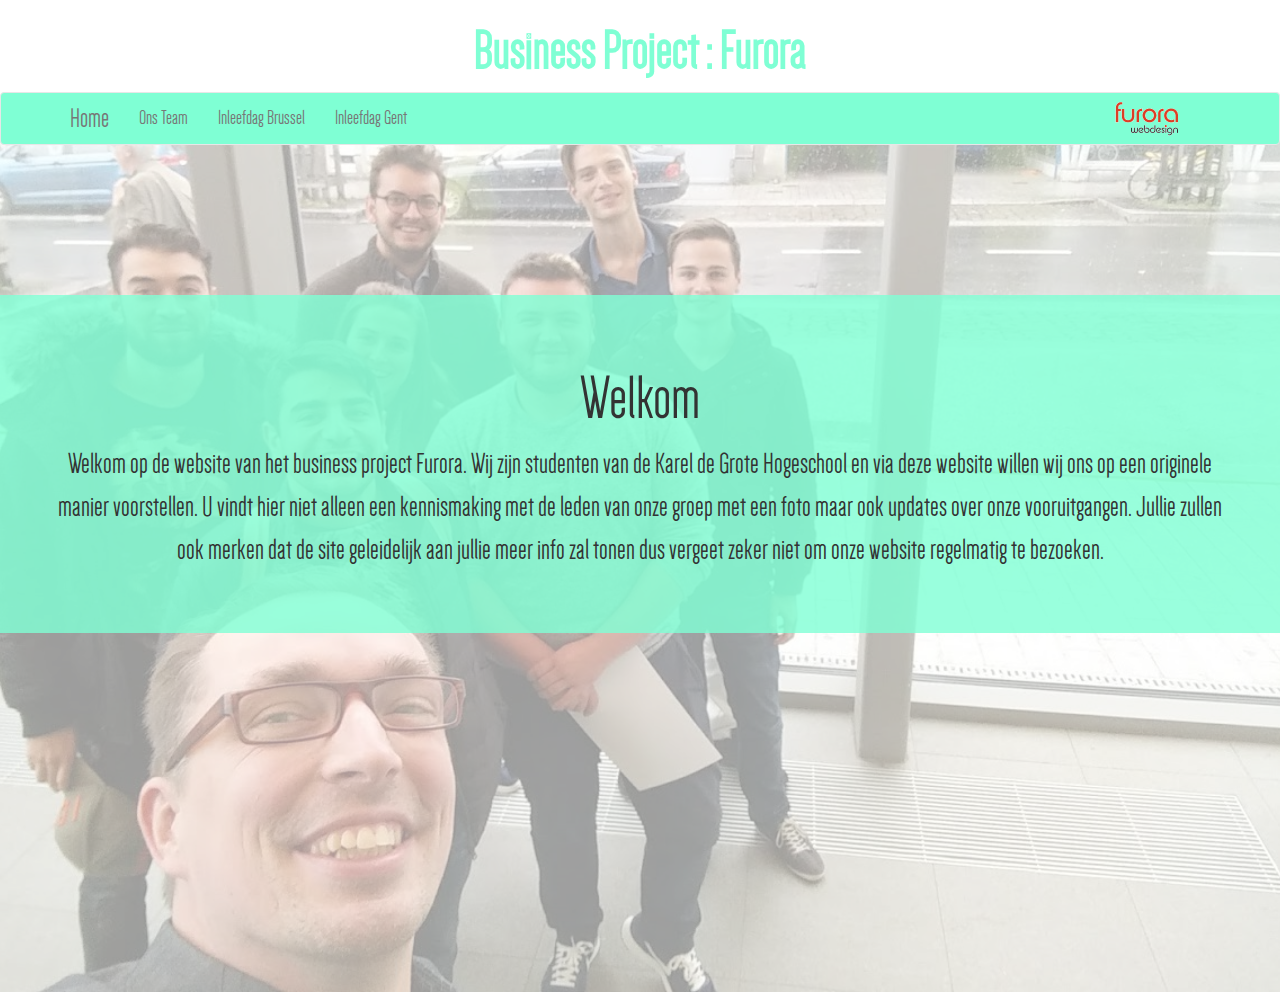
<file: index.html>
<!DOCTYPE html>
<html lang="en">
    <head>
        <meta charset="utf-8">
        <meta http-equiv="X-UA-Compatible" content="IE=Edge">
        <meta name="viewport" content="width = device-width, initial-scale = 1">
                <link rel= "stylesheet" type="text/css" href="https://maxcdn.bootstrapcdn.com/bootstrap/3.3.5/css/bootstrap.min.css">
        <link rel="stylesheet" href="main.css">
        <script src="js/jquery-1.11.3.min.js"></script> 
        <script src="js/bootstrap.js"></script>
        
        <title>Business Project :  Furora</title>


    </head>
    
    <body style="font-family: FontDense; height: 900px" >
        <div class="container" style="text-align: center">
        <h1 style=" color: aquamarine; font-size: 400%; font-weight: bold; text-align: center">
            Business Project :  Furora
    
        </h1>
        </div>
        <div class="background" style="background-image: url(images/image2.jpg); background-repeat: no-repeat; background-position: top center; height: 100%; background-size: auto 100% "  >
            <div class="layer" style ="background-color: rgba(255,255,255,0.6); height: 100%">
    <nav class="navbar navbar-default" id="navi"style="background-color: aquamarine">
  <div class="container" > 
    <!-- Brand and toggle get grouped for better mobile display -->
    <div class="navbar-header" >
      <button type="button" class="navbar-toggle collapsed" data-toggle="collapse" data-target="#myDefaultNavbar1" aria-expanded="false"> <span class="sr-only">Toggle navigation</span> <span class="icon-bar"></span> <span class="icon-bar"></span> <span class="icon-bar"></span> </button>
      <a class="navbar-brand" href="index.html" style="font-size: 200%">Home</a> </div>
    <!-- Collect the nav links, forms, and other content for toggling -->
    <div class="collapse navbar-collapse" id="myDefaultNavbar1">
      <ul class="nav navbar-nav">
        <li><a href="Member.html" style="font-size: 150%">Ons Team</a></li>
          <li><a href="Inleefdag_brussel.html" style="font-size: 150%">Inleefdag Brussel</a></li>
                        <li><a href="Inleefdag_Gent.html" style="font-size: 150%">Inleefdag Gent</a></li>
      </ul>
      <form class="navbar-form navbar-right" role="search" ><!--furora link-->
          <a href="http://www.furora.be"><img src="logo_Furora.png" style="height: 35px"></a>  
      </form>
</div>
        </div>
        </nav>
        <section style="margin-top:  150px">
  <div class="jumbotron text-center" >
    <div class="container">
      <div class="row">
        <div class="col-xs12">
            <div class="test" style="align-content: center">
          <h1>Welkom</h1>
          <p style="font-size: 30px">Welkom op de website van het business project Furora. Wij zijn studenten van de Karel de Grote Hogeschool en via deze website willen wij ons op een originele manier voorstellen. U vindt hier niet alleen een kennismaking met de leden van onze groep met een foto maar ook updates over onze vooruitgangen. Jullie zullen ook merken dat de site geleidelijk aan jullie meer info zal tonen dus vergeet zeker niet om onze website regelmatig te bezoeken.</p>
          </div>
        </div>
      </div>
    </div>
  </div>
</section>
                </div><!--Main content-->
</div>

<!--<footer class="text-center">
  <div class="container">
    <div class="row">
      <div class="col-xs-12">
        <p>Copyright � MyCompany. All rights reserved.</p>
      </div>
    </div>
  </div>
</footer>-->
        
        
        
        
    <script src="https://ajax.googleapis.com/ajax/libs/jquery/2.1.3/jquery.min.js"></script>
    <!--<script src="https://maxcdn.bootstrap.cdn.com/bootstrap/3.3.5/js/bootstrap.min.js"></script>-->
    </body>
</file>
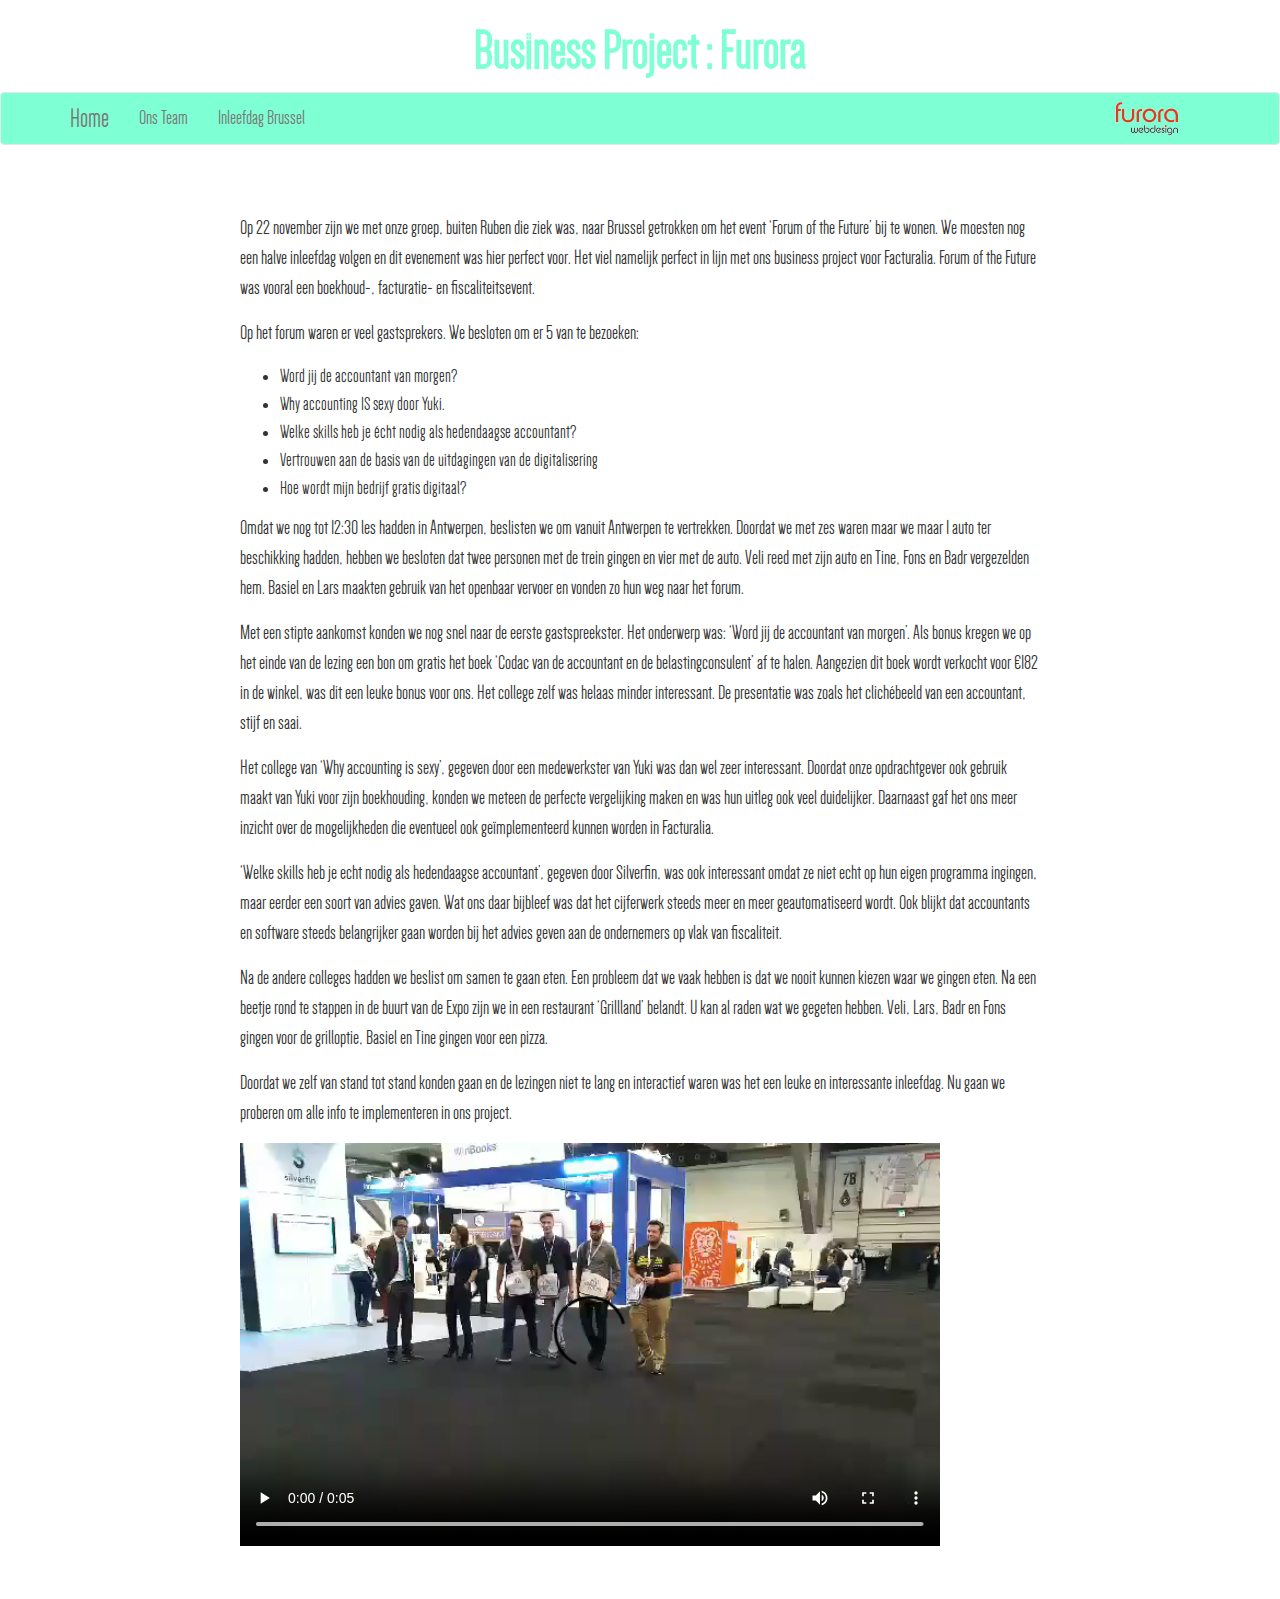
<file: Inleefdag_brussel.html>
<!DOCTYPE html>
<html lang="en">
    <head>
        <meta charset="utf-8">
        <meta http-equiv="X-UA-Compatible" content="IE=Edge">
        <meta name="viewport" content="width = device-width, initial-scale = 1">
                <link rel= "stylesheet" type="text/css" href="https://maxcdn.bootstrapcdn.com/bootstrap/3.3.5/css/bootstrap.min.css">
        <link rel="stylesheet" href="main.css">
        <script src="js/jquery-1.11.3.min.js"></script> 
        <script src="js/bootstrap.js"></script>
        
        <title>Business Project :  Furora</title>


    </head>
    
    <body style="font-family: FontDense; height: 900px" >
        <div class="container" style="text-align: center">
        <h1 style=" color: aquamarine; font-size: 400%; font-weight: bold; text-align: center">
            Business Project :  Furora
    
        </h1>
        </div>
        <div class="background" style="; background-repeat: no-repeat; background-position: top center; height: 100% "  >
            <div class="layer" style ="background-color: rgba(255,255,255,0.6); height: 100%">
    <nav class="navbar navbar-default" id="navi"style="background-color: aquamarine">
  <div class="container" > 
    <!-- Brand and toggle get grouped for better mobile display -->
    <div class="navbar-header" >
      <button type="button" class="navbar-toggle collapsed" data-toggle="collapse" data-target="#myDefaultNavbar1" aria-expanded="false"> <span class="sr-only">Toggle navigation</span> <span class="icon-bar"></span> <span class="icon-bar"></span> <span class="icon-bar"></span> </button>
      <a class="navbar-brand" href="index.html" style="font-size: 200%">Home</a> </div>
    <!-- Collect the nav links, forms, and other content for toggling -->
    <div class="collapse navbar-collapse" id="myDefaultNavbar1">
      <ul class="nav navbar-nav">
        <li><a href="Member.html" style="font-size: 150%">Ons Team</a></li>
          <li><a href="Inleefdag_brussel.html" style="font-size: 150%">Inleefdag Brussel</a></li>
      </ul>
      <form class="navbar-form navbar-right" role="search" ><!--furora link-->
          <a href="http://www.furora.be"><img src="logo_Furora.png" style="height: 35px"></a>  
      </form>
</div>
        </div>
        </nav>
                
                
                
                
                
<div class="jumbotron" style="width: 800px;background: none">
<p>Op 22 november zijn we met onze groep, buiten Ruben die ziek was, naar Brussel getrokken om het event ‘Forum of the Future’ bij te wonen. We moesten nog een halve inleefdag volgen en dit evenement was hier perfect voor. Het viel namelijk perfect in lijn met ons business project voor Facturalia. Forum of the Future was vooral een boekhoud-, facturatie- en fiscaliteitsevent. </p>

    <p>Op het forum waren er veel gastsprekers. We besloten om er 5 van te bezoeken: </p>
    
    <ul style="font-size: 140%"><li>Word jij de accountant van morgen? </li><li>Why accounting IS sexy door Yuki.</li><li>Welke skills heb je écht nodig als hedendaagse accountant? </li><li>Vertrouwen aan de basis van de uitdagingen van de digitalisering </li><li>Hoe wordt mijn bedrijf gratis digitaal? </li></ul>
    
    
    <p>Omdat we nog tot 12:30 les hadden in Antwerpen, beslisten we om vanuit Antwerpen te vertrekken. Doordat we met zes waren maar we maar 1 auto ter beschikking hadden, hebben we besloten dat twee personen met de trein gingen en vier met de auto. Veli reed met zijn auto en Tine, Fons en Badr vergezelden hem. Basiel en Lars maakten gebruik van het openbaar vervoer en vonden zo hun weg naar het forum.</p>
    
    <p>Met een stipte aankomst konden we nog snel naar de eerste gastspreekster. Het onderwerp was: ‘Word jij de accountant van morgen’. Als bonus kregen we op het einde van de lezing een bon om gratis het boek ‘Codac van de accountant en de belastingconsulent’ af te halen. Aangezien dit boek wordt verkocht voor €182 in de winkel, was dit een leuke bonus voor ons. Het college zelf was helaas minder interessant. De presentatie was zoals het clichébeeld van een accountant, stijf en saai. </p>
    
    <p>Het college van ‘Why accounting is sexy’, gegeven door een medewerkster van Yuki was dan wel zeer interessant. Doordat onze opdrachtgever ook gebruik maakt van Yuki voor zijn boekhouding, konden we meteen de perfecte vergelijking maken en was hun uitleg ook veel duidelijker. Daarnaast gaf het ons meer inzicht over de mogelijkheden die eventueel ook geïmplementeerd kunnen worden in Facturalia. </p>
    
    <p>‘Welke skills heb je echt nodig als hedendaagse accountant’, gegeven door Silverfin, was ook interessant omdat ze niet echt op hun eigen programma ingingen, maar eerder een soort van advies gaven. Wat ons daar bijbleef was dat het cijferwerk steeds meer en meer geautomatiseerd wordt. Ook blijkt dat accountants en software steeds belangrijker gaan worden bij het advies geven aan de ondernemers op vlak van fiscaliteit.</p>
    
    <p>Na de andere colleges hadden we beslist om samen te gaan eten. Een probleem dat we vaak hebben is dat we nooit kunnen kiezen waar we gingen eten. Na een beetje rond te stappen in de buurt van de Expo zijn we in een restaurant ‘Grillland’ belandt. U kan al raden wat we gegeten hebben. Veli, Lars, Badr en Fons gingen voor de grilloptie, Basiel en Tine gingen voor een pizza.</p>
    
    <p>Doordat we zelf van stand tot stand konden gaan en de lezingen niet te lang en interactief waren was het een leuke en interessante inleefdag. Nu gaan we proberen om alle info te implementeren in ons project.</p>
    
    <video width="700" style="margin: auto" controls>
  <source src="vid%20brussels%20expo.mp4" type="video/mp4">

</video>
    
    
                </div><!--Main content-->
</div>
</div>
<!--<footer class="text-center">
  <div class="container">
    <div class="row">
      <div class="col-xs-12">
        <p>Copyright © MyCompany. All rights reserved.</p>
      </div>
    </div>
  </div>
</footer>-->
        
        
        
        
    <script src="https://ajax.googleapis.com/ajax/libs/jquery/2.1.3/jquery.min.js"></script>
    <!--<script src="https://maxcdn.bootstrap.cdn.com/bootstrap/3.3.5/js/bootstrap.min.js"></script>-->
    </body>
</file>
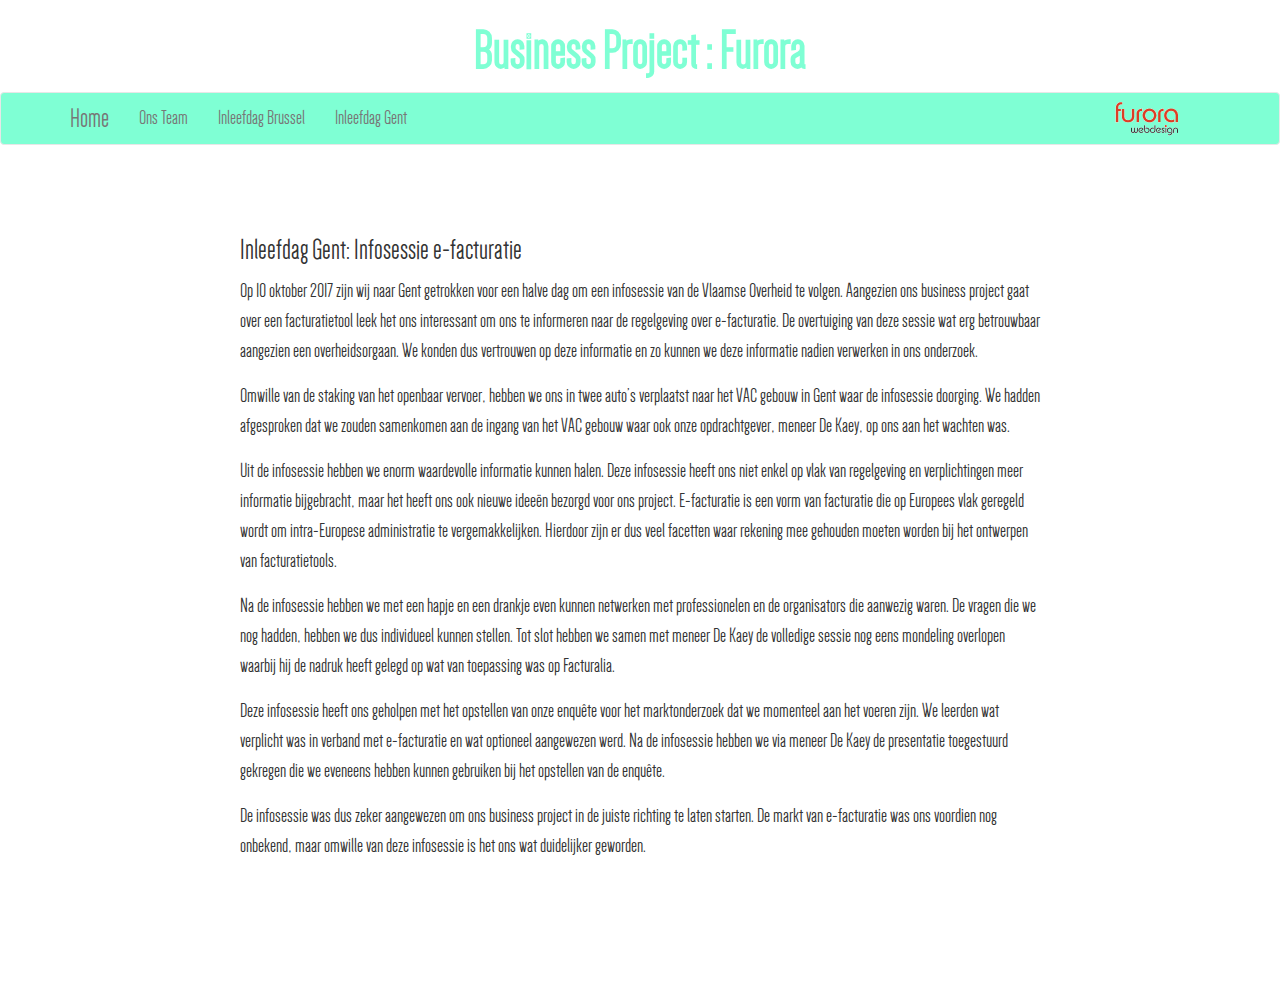
<file: Inleefdag_Gent.html>
<!DOCTYPE html>
<html lang="en">
    <head>
        <meta charset="utf-8">
        <meta http-equiv="X-UA-Compatible" content="IE=Edge">
        <meta name="viewport" content="width = device-width, initial-scale = 1">
                <link rel= "stylesheet" type="text/css" href="https://maxcdn.bootstrapcdn.com/bootstrap/3.3.5/css/bootstrap.min.css">
        <link rel="stylesheet" href="main.css">
        <script src="js/jquery-1.11.3.min.js"></script> 
        <script src="js/bootstrap.js"></script>
        
        <title>Business Project :  Furora</title>


    </head>
    
    <body style="font-family: FontDense; height: 900px" >
        <div class="container" style="text-align: center">
        <h1 style=" color: aquamarine; font-size: 400%; font-weight: bold; text-align: center">
            Business Project :  Furora
    
        </h1>
        </div>
        <div class="background" style="; background-repeat: no-repeat; background-position: top center; height: 100% "  >
            <div class="layer" style ="background-color: rgba(255,255,255,0.6); height: 100%">
    <nav class="navbar navbar-default" id="navi"style="background-color: aquamarine">
  <div class="container" > 
    <!-- Brand and toggle get grouped for better mobile display -->
    <div class="navbar-header" >
      <button type="button" class="navbar-toggle collapsed" data-toggle="collapse" data-target="#myDefaultNavbar1" aria-expanded="false"> <span class="sr-only">Toggle navigation</span> <span class="icon-bar"></span> <span class="icon-bar"></span> <span class="icon-bar"></span> </button>
      <a class="navbar-brand" href="index.html" style="font-size: 200%">Home</a> </div>
    <!-- Collect the nav links, forms, and other content for toggling -->
    <div class="collapse navbar-collapse" id="myDefaultNavbar1">
      <ul class="nav navbar-nav">
        <li><a href="Member.html" style="font-size: 150%">Ons Team</a></li>
          <li><a href="Inleefdag_brussel.html" style="font-size: 150%">Inleefdag Brussel</a></li>
                              <li><a href="Inleefdag_Gent.html" style="font-size: 150%">Inleefdag Gent</a></li>
      </ul>
      <form class="navbar-form navbar-right" role="search" ><!--furora link-->
          <a href="http://www.furora.be"><img src="logo_Furora.png" style="height: 35px"></a>  
      </form>
</div>
        </div>
        </nav>
                
                
                
                
                
<div class="jumbotron" style="width: 800px;background: none">
    <h2>Inleefdag Gent: Infosessie e-facturatie</h2>

    
<p>Op 10 oktober 2017 zijn wij naar Gent getrokken voor een halve dag om een infosessie van de Vlaamse Overheid te volgen. Aangezien ons business project gaat over een facturatietool leek het ons interessant om ons te informeren naar de regelgeving over e-facturatie. De overtuiging van deze sessie wat erg betrouwbaar aangezien een overheidsorgaan. We konden dus vertrouwen op deze informatie en zo kunnen we deze informatie nadien verwerken in ons onderzoek. </p>
    <p>Omwille van de staking van het openbaar vervoer, hebben we ons in twee auto’s verplaatst naar het VAC gebouw in Gent waar de infosessie doorging. We hadden afgesproken dat we zouden samenkomen aan de ingang van het VAC gebouw waar ook onze opdrachtgever, meneer De Kaey, op ons aan het wachten was.  </p>


    <p>Uit de infosessie hebben we enorm waardevolle informatie kunnen halen. Deze infosessie heeft ons niet enkel op vlak van regelgeving en verplichtingen meer informatie bijgebracht, maar het heeft ons ook nieuwe ideeën bezorgd voor ons project. E-facturatie is een vorm van facturatie die op Europees vlak geregeld wordt om intra-Europese administratie te vergemakkelijken. Hierdoor zijn er dus veel facetten waar rekening mee gehouden moeten worden bij het ontwerpen van facturatietools. </p>
    
    <p>Na de infosessie hebben we met een hapje en een drankje even kunnen netwerken met professionelen en de organisators die aanwezig waren. De vragen die we nog hadden, hebben we dus individueel kunnen stellen. Tot slot hebben we samen met meneer De Kaey de volledige sessie nog eens mondeling overlopen waarbij hij de nadruk heeft gelegd op wat van toepassing was op 
Facturalia. 
</p>
    <p>Deze infosessie heeft ons geholpen met het opstellen van onze enquête voor het marktonderzoek dat we momenteel aan het voeren zijn. We leerden wat verplicht was in verband met e-facturatie en wat optioneel aangewezen werd. Na de infosessie hebben we via meneer De Kaey de presentatie toegestuurd gekregen die we eveneens hebben kunnen gebruiken bij het opstellen van de enquête. </p>
    <p>De infosessie was dus zeker aangewezen om ons business project in de juiste richting te laten starten. De markt van e-facturatie was ons voordien nog onbekend, maar omwille van deze infosessie is het ons wat duidelijker geworden. </p>
                </div><!--Main content-->
</div>
</div>
<!--<footer class="text-center">
  <div class="container">
    <div class="row">
      <div class="col-xs-12">
        <p>Copyright © MyCompany. All rights reserved.</p>
      </div>
    </div>
  </div>
</footer>-->
        
        
        
        
    <script src="https://ajax.googleapis.com/ajax/libs/jquery/2.1.3/jquery.min.js"></script>
    <!--<script src="https://maxcdn.bootstrap.cdn.com/bootstrap/3.3.5/js/bootstrap.min.js"></script>-->
    </body>
</file>
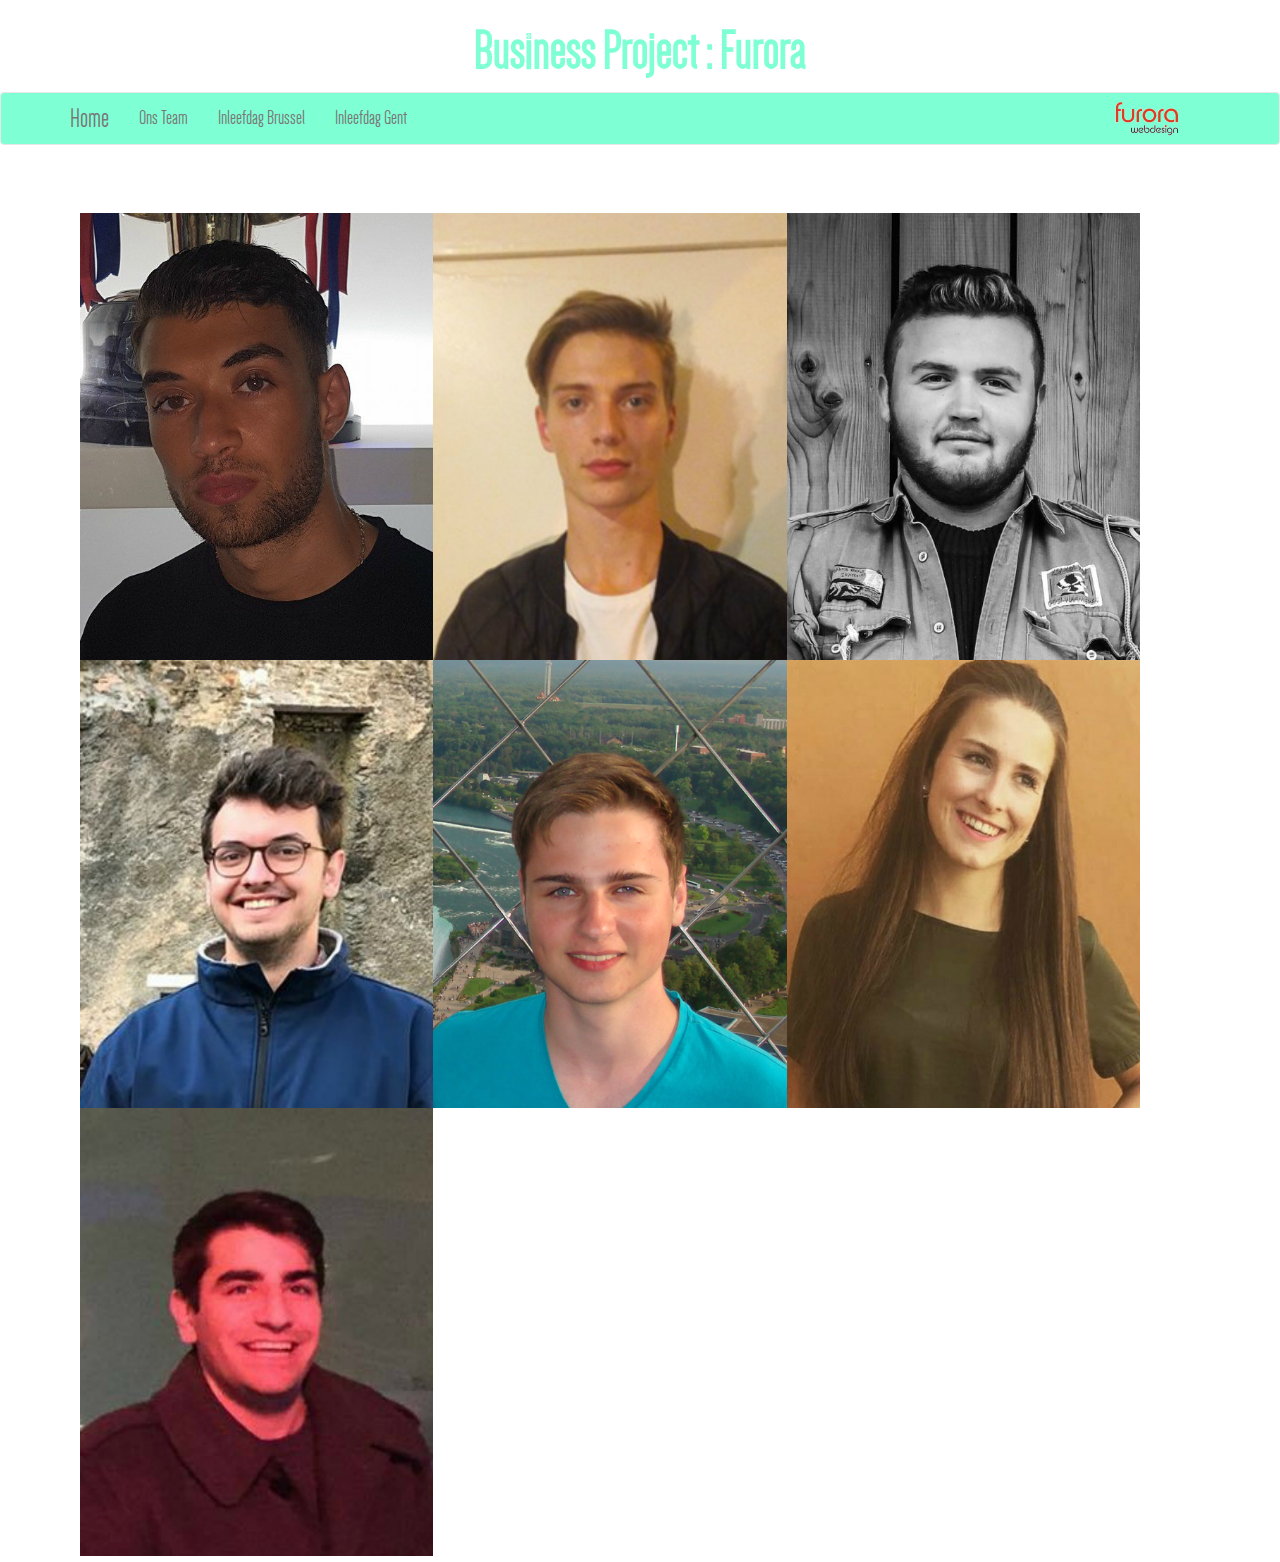
<file: Member.html>
<!DOCTYPE html>
<html lang="en">
    <head>
        <meta charset="utf-8">
        <meta http-equiv="X-UA-Compatible" content="IE=Edge">
        <meta name="viewport" content="width = device-width, initial-scale = 1">
                <link rel= "stylesheet" type="text/css" href="https://maxcdn.bootstrapcdn.com/bootstrap/3.3.5/css/bootstrap.min.css">
        <link rel="stylesheet" href="main.css">
        <script src="js/jquery-1.11.3.min.js"></script> 
        <script src="js/bootstrap.js"></script>
        
        <title>Business Project :  Furora</title>


    </head>
    
    <body style="font-family: FontDense; height: 900px" >
        <div class="container" style="text-align: center">
        <h1 style=" color: aquamarine; font-size: 400%; font-weight: bold; text-align: center">
            Business Project :  Furora
    
        </h1>
        </div>
        <div class="background" style="; background-repeat: no-repeat; background-position: top center; height: 100% "  >
            <div class="layer" style ="background-color: rgba(255,255,255,0.6); height: 100%">
    <nav class="navbar navbar-default" id="navi"style="background-color: aquamarine">
  <div class="container" > 
    <!-- Brand and toggle get grouped for better mobile display -->
    <div class="navbar-header" >
      <button type="button" class="navbar-toggle collapsed" data-toggle="collapse" data-target="#myDefaultNavbar1" aria-expanded="false"> <span class="sr-only">Toggle navigation</span> <span class="icon-bar"></span> <span class="icon-bar"></span> <span class="icon-bar"></span> </button>
      <a class="navbar-brand" href="index.html" style="font-size: 200%">Home</a> </div>
    <!-- Collect the nav links, forms, and other content for toggling -->
    <div class="collapse navbar-collapse" id="myDefaultNavbar1">
      <ul class="nav navbar-nav">
        <li><a href="Member.html" style="font-size: 150%">Ons Team</a></li>
          <li><a href="Inleefdag_brussel.html" style="font-size: 150%">Inleefdag Brussel</a></li>
                        <li><a href="Inleefdag_Gent.html" style="font-size: 150%">Inleefdag Gent</a></li>
      </ul>
      <form class="navbar-form navbar-right" role="search" ><!--furora link-->
          <a href="http://www.furora.be"><img src="logo_Furora.png" style="height: 35px"></a>  
      </form>
</div>
        </div>
        </nav>
                
                
                
                
                
<div class="jumbotron" style="width: 1150px;background: none">
        <div class="midle col-lg-4 col-xs-12">
    <img src="images/Badr/badr1.1.jpg" alt="Avatar" class="image">
  <div class="overlay">
    <div class="text">
        <h5>Badr Mehri</h5>
        <h3>Rol</h3>
        <p style="margin-top: 0px;
    margin-bottom: 0px;line-height: 20px">Notulist</p>
     
      <h3>Competenties</h3>

        <p style="margin-top: 0px;
    margin-bottom: 0px; line-height: 20px">Gestructureerd</p>
       <p style="margin-top: 0px;
    margin-bottom: 0px;line-height: 20px"> Nauwkeurig</p>
       <p style="margin-top: 0px;
    margin-bottom: 0px;line-height: 20px"> Gespreksvaardig</p>
       <p style="margin-top: 0px;
    margin-bottom: 0px;line-height: 20px"> Luisteren</p>
      
        <h3>Sterktes</h3>

        <p style="margin-top: 0px;
                  margin-bottom: 0px;line-height: 20px">Goed in spelling</p>

        <h3>Zwaktes</h3>

        <p style="margin-top: 0px;
                  margin-bottom: 0px;line-height: 20px">Snel afgeleid</p>
       <p style="margin-top: 0px;
                 margin-bottom: 0px;line-height: 20px"> Concentratieprobleem</p>
        <p style="margin-top: 0px;
    margin-bottom: 0px;line-height: 20px">Schrijven in lange zinnen
        </p>
        <h3>Leerpunten</h3>

         <p style="margin-top: 0px;
                   margin-bottom: 0px;line-height: 20px"> Kort en bondig leren schrijven</p>

    </div>
  </div>

</div> <!--BADR-->
        <div class="midle col-lg-4 col-xs-12">
    <img src="images/Basiel/basiel2.1.jpg" alt="Avatar" class="image">
  <div class="overlay">
    <div class="text">
        <h5>Basiel Steyaert</h5>
        <h3>Rol</h3>
        <p style="margin-top: 0px;
    margin-bottom: 0px;line-height: 20px">Voorzitter vergaderingen</p>
                <p style="margin-top: 0px;
    margin-bottom: 0px;line-height: 20px">Schrijver</p>
     
      <h3>Competenties</h3>

        <p style="margin-top: 0px;
    margin-bottom: 0px; line-height: 20px">Organiseren vergaderingen</p>
       <p style="margin-top: 0px;
    margin-bottom: 0px;line-height: 20px"> Motiveren team</p>
       <p style="margin-top: 0px;
    margin-bottom: 0px;line-height: 20px"> Structuur verzorgen</p>
       <p style="margin-top: 0px;
    margin-bottom: 0px;line-height: 20px"> Doelgericht werken</p>
      
        <h3>Sterktes</h3>

        <p style="margin-top: 0px;
                  margin-bottom: 0px;line-height: 20px">Stressbestendig</p>

        <h3>Zwaktes</h3>

        <p style="margin-top: 0px;
                  margin-bottom: 0px;line-height: 20px">Plannen</p>

        <h3>Leerpunten</h3>

         <p style="margin-top: 0px;
                   margin-bottom: 0px;line-height: 20px">Stiptheid</p>

    </div>
  </div>

</div> <!--BASIEL-->
        <div class="midle col-lg-4 col-xs-12">
    <img src="images/Fons/fons1.1.jpg" alt="Avatar" class="image">
  <div class="overlay">
    <div class="text">
        <h5>Fons Maes</h5>
        <h3>Rol</h3>
        <p style="margin-top: 0px;
    margin-bottom: 0px;line-height: 20px">Timekeeper/planner</p>
                <p style="margin-top: 0px;
    margin-bottom: 0px;line-height: 20px">Sfeermaker</p>
     
      <h3>Competenties</h3>

        <p style="margin-top: 0px;
    margin-bottom: 0px; line-height: 20px">Goed plannen</p>
       <p style="margin-top: 0px;
    margin-bottom: 0px;line-height: 20px"> Structuur bewaren</p>
       <p style="margin-top: 0px;
    margin-bottom: 0px;line-height: 20px"> Omgaan met tijds-en werkdruk</p>
       <p style="margin-top: 0px;
    margin-bottom: 0px;line-height: 20px"> Geen uitstelgedrag</p>
      
        <h3>Sterktes</h3>

        <p style="margin-top: 0px;
                  margin-bottom: 0px;line-height: 20px">Goede organisator</p>

        <h3>Zwaktes</h3>

        <p style="margin-top: 0px;
                  margin-bottom: 0px;line-height: 20px">Gevoelig aan opmerkingen en kritiek</p>
       <p style="margin-top: 0px;
                 margin-bottom: 0px;line-height: 20px"> Snel afgeleid</p>
        <p style="margin-top: 0px;
    margin-bottom: 0px;line-height: 20px">Vaak te rommelig
        </p>
        <h3>Leerpunten</h3>

         <p style="margin-top: 0px;
                   margin-bottom: 0px;line-height: 20px"> Beter omgaan met tijds-en werkdruk </p>
                 <p style="margin-top: 0px;
                   margin-bottom: 0px;line-height: 20px"> Meer structuur creëren </p>

    </div>
  </div>

</div> <!--FONS-->
        <div class="midle col-lg-4 col-xs-12">
    <img src="images/Lars/lars1.1.jpg" alt="Avatar" class="image">
  <div class="overlay">
    <div class="text">
        <h5>Lars Eilers</h5>
        <h3>Rol</h3>
        <p style="margin-top: 0px;
    margin-bottom: 0px;line-height: 20px">Timekeeper/planner</p>
     
      <h3>Competenties</h3>

        <p style="margin-top: 0px;
    margin-bottom: 0px; line-height: 20px">Structuur behouden</p>
       <p style="margin-top: 0px;
    margin-bottom: 0px;line-height: 20px"> Niet laten afdwalen</p>
       <p style="margin-top: 0px;
    margin-bottom: 0px;line-height: 20px"> Omgaan met tijdsdruk</p>
       <p style="margin-top: 0px;
    margin-bottom: 0px;line-height: 20px"> Planning opmaken</p>
      
        <h3>Sterktes</h3>

        <p style="margin-top: 0px;
                  margin-bottom: 0px;line-height: 20px">Perfectionistisch/Kritisch</p>
        <p style="margin-top: 0px;
                  margin-bottom: 0px;line-height: 20px">Flexbibel</p>
        <p style="margin-top: 0px;
                  margin-bottom: 0px;line-height: 20px">Verantwoordelijk</p>
        <p style="margin-top: 0px;
                  margin-bottom: 0px;line-height: 20px">Goede organisator</p>

        

        <h3>Zwaktes</h3>

        <p style="margin-top: 0px;
                  margin-bottom: 0px;line-height: 20px">Uitstelgedrag</p>
       <p style="margin-top: 0px;
                 margin-bottom: 0px;line-height: 20px"> Planningen i.v.m school</p>

        <h3>Leerpunten</h3>

         <p style="margin-top: 0px;
                   margin-bottom: 0px;line-height: 20px"> Punctualiteit</p>
        <p style="margin-top: 0px;
                  margin-bottom: 0px;line-height: 20px">Uitstelgedrag</p>

    </div>
  </div>

</div> <!--LARS-->
        <div class="midle col-lg-4 col-xs-12">
    <img src="images/Ruben/ruben1.1.png" alt="Avatar" class="image">
  <div class="overlay">
    <div class="text">
        <h5>Ruben Cuyvers</h5>
        <h3>Rol</h3>
        <p style="margin-top: 0px;
    margin-bottom: 0px;line-height: 20px">Webdesigner & IT</p>
     
      <h3>Competenties</h3>

        <p style="margin-top: 0px;
    margin-bottom: 0px; line-height: 20px">Creativiteit</p>
       <p style="margin-top: 0px;
    margin-bottom: 0px;line-height: 20px"> Gestructureerd</p>
       <p style="margin-top: 0px;
    margin-bottom: 0px;line-height: 20px"> Analystisch denken</p>
       <p style="margin-top: 0px;
    margin-bottom: 0px;line-height: 20px"> Oog voor detail</p>
      
        <h3>Sterktes</h3>

        <p style="margin-top: 0px;
                  margin-bottom: 0px;line-height: 20px">Ervaring met IT & en ontikkelen websites</p>

        <h3>Zwaktes</h3>

        <p style="margin-top: 0px;
                  margin-bottom: 0px;line-height: 20px">Beperkte kennis javascript, bootstrap en jquery</p>

        <h3>Leerpunten</h3>

         <p style="margin-top: 0px;
                   margin-bottom: 0px;line-height: 20px"> Meer leren over bootstrap en javascript</p>

    </div>
  </div>

</div> <!--RUBEN-->
        <div class="midle col-lg-4 col-xs-12">
    <img src="images/Tine/tine1.1.1.jpg" alt="Avatar" class="image">
  <div class="overlay">
    <div class="text">
        <h5>Tine Lens</h5>
        <h3>Rol</h3>
        <p style="margin-top: 0px;
    margin-bottom: 0px;line-height: 20px">Communicator</p>
     
      <h3>Competenties</h3>

        <p style="margin-top: 0px;
    margin-bottom: 0px; line-height: 20px">Taalvaardigheid</p>
       <p style="margin-top: 0px;
    margin-bottom: 0px;line-height: 20px"> Verantwoordelijkheid</p>
       <p style="margin-top: 0px;
    margin-bottom: 0px;line-height: 20px"> Collegialiteit</p>
       <p style="margin-top: 0px;
    margin-bottom: 0px;line-height: 20px"> Stipt en nauwkeurig</p>
      
        <h3>Sterktes</h3>

        <p style="margin-top: 0px;
                  margin-bottom: 0px;line-height: 20px">Perfectionistisch (info elke dag correct overdragen aan team)</p>
               <p style="margin-top: 0px;
                  margin-bottom: 0px;line-height: 20px">Ordelijk</p>
               <p style="margin-top: 0px;
                  margin-bottom: 0px;line-height: 20px">Graag betrokken bij volledige proces</p>

        <h3>Zwaktes</h3>

        <p style="margin-top: 0px;
                  margin-bottom: 0px;line-height: 20px">DT-regel</p>
       <p style="margin-top: 0px;
                 margin-bottom: 0px;line-height: 20px"> Tijd nemen om info gestructureerd over te brengen</p>
        <p style="margin-top: 0px;
    margin-bottom: 0px;line-height: 20px">Kritisch voor mezelf dus ook voor team
        </p>
        <h3>Leerpunten</h3>

         <p style="margin-top: 0px;
                   margin-bottom: 0px;line-height: 20px"> Onderscheid maken tussen hoofd-en bijzaken</p>

    </div>
  </div>

</div> <!--TINE-->
        <div class="midle col-lg-4 col-xs-12">
    <img src="images/Veli/veli1.1.jpg" alt="Avatar" class="image">
  <div class="overlay">
    <div class="text">
        <h5>Veli Han Ulker </h5>
        <h3>Rol</h3>
        <p style="margin-top: 0px;
    margin-bottom: 0px;line-height: 20px">Teamleider & Sfeermaker</p>

     
      <h3>Competenties</h3>

        <p style="margin-top: 0px;
    margin-bottom: 0px; line-height: 20px">Leiding geven</p>
       <p style="margin-top: 0px;
    margin-bottom: 0px;line-height: 20px"> Coachen</p>
       <p style="margin-top: 0px;
    margin-bottom: 0px;line-height: 20px"> Motiveren</p>
       <p style="margin-top: 0px;
    margin-bottom: 0px;line-height: 20px"> Ondernemen</p>
      
        <h3>Sterktes</h3>

        <p style="margin-top: 0px;
                  margin-bottom: 0px;line-height: 20px">Ervaring</p>
                <p style="margin-top: 0px;
                  margin-bottom: 0px;line-height: 20px">Sociaal</p>
                <p style="margin-top: 0px;
                  margin-bottom: 0px;line-height: 20px">Ondernemend</p>
                <p style="margin-top: 0px;
                  margin-bottom: 0px;line-height: 20px">Inzicht</p>
                <p style="margin-top: 0px;
                  margin-bottom: 0px;line-height: 20px">Flexibel</p>
        

        <h3>Zwaktes</h3>

        <p style="margin-top: 0px;
                  margin-bottom: 0px;line-height: 20px">Ego</p>
       <p style="margin-top: 0px;
                 margin-bottom: 0px;line-height: 20px"> Verstrooid</p>

        <h3>Leerpunten</h3>

         <p style="margin-top: 0px;
                   margin-bottom: 0px;line-height: 20px"> Punctualiteit</p>

    </div>
  </div>

</div> <!--VELI-->

    
    
    
    
                </div><!--Main content-->
</div>
</div>
<!--<footer class="text-center">
  <div class="container">
    <div class="row">
      <div class="col-xs-12">
        <p>Copyright © MyCompany. All rights reserved.</p>
      </div>
    </div>
  </div>
</footer>-->
        
        
        
        
    <script src="https://ajax.googleapis.com/ajax/libs/jquery/2.1.3/jquery.min.js"></script>
    <!--<script src="https://maxcdn.bootstrap.cdn.com/bootstrap/3.3.5/js/bootstrap.min.js"></script>-->
    </body>
</file>
<file: main.css>
@font-face {
    font-family: FontDense;
    src: url(dense/Dense-Regular.otf);
}
.jumbotron{
    background: rgba(127,255,212,0.8);
    margin: auto;
    

    
}
.row{
    
}

.tab-content{
    border-left: 1px solid #ddd;
    border-right: 1px solid #ddd;
    border-bottom: 1px solid #ddd;
    padding: 10px;    
}

.nav-tabs{
    margin-bottom: 0;
}
 
.body{

}
h4{
    font-size: 150%;
}
.midle {
  position: relative;
  width: 353.33px;
}

.image {
  display: block;
    width: 353.33px;
    height: auto;

    

}

.overlay {
  position: absolute;
  top: 0;
  bottom: 0;
  left: 15px;
  right: 0;
  height: 100%;
  width: 100%;
  opacity: 0;
  transition: .5s ease;
  background-color: rgb(127,255,212);
}

.midle:hover .overlay {
  opacity: 0.7;
}

.text {
  color: #777;
  font-size: 20px;
  position: absolute;
  top: 50%;
  left: 50%;
    width: 300px;

  transform: translate(-50%, -50%);
  -ms-transform: translate(-50%, -50%);
    margin: 0;
}
li{
  margin: 0px 0;
}

h3{
    text-decoration-line: underline;
    margin-top: 2px;
    margin-bottom: 2px;
}

h5{
    font-size: 35px;
    margin-bottom: 2px;
}
p{
    margin-top: 0px;
    margin-bottom: 0px;
}
</file>
